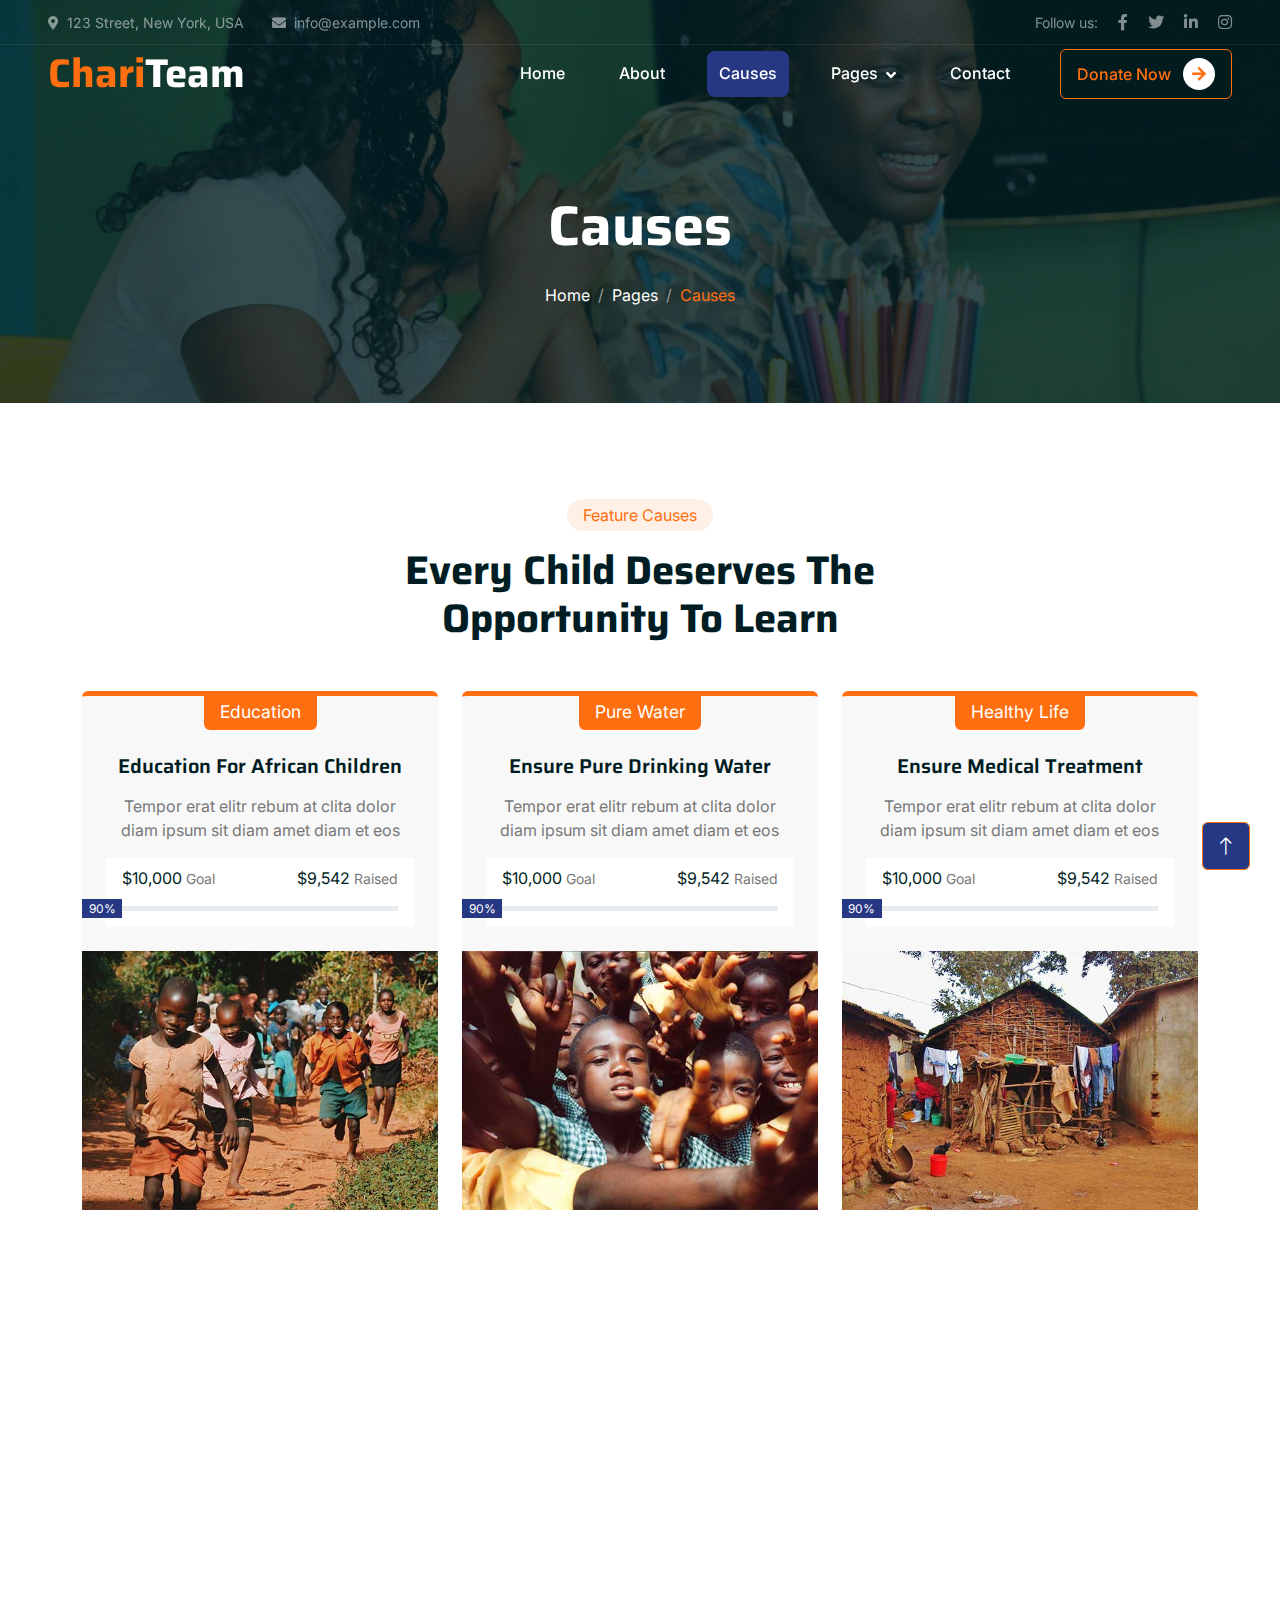
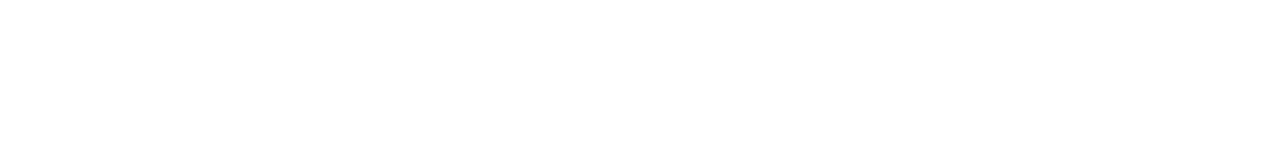
<file: causes.html>
<!DOCTYPE html>
<html lang="en">

<head>
    <meta charset="utf-8">
    <title>ChariTeam - Free Nonprofit Website Template</title>
    <meta content="width=device-width, initial-scale=1.0" name="viewport">
    <meta content="" name="keywords">
    <meta content="" name="description">

    <!-- Favicon -->
    <link href="img/favicon.ico" rel="icon">

    <!-- Google Web Fonts -->
    <link rel="preconnect" href="https://fonts.googleapis.com">
    <link rel="preconnect" href="https://fonts.gstatic.com" crossorigin>
    <link href="https://fonts.googleapis.com/css2?family=Inter:wght@400;500;600&family=Saira:wght@500;600;700&display=swap" rel="stylesheet"> 

    <!-- Icon Font Stylesheet -->
    <link href="https://cdnjs.cloudflare.com/ajax/libs/font-awesome/5.10.0/css/all.min.css" rel="stylesheet">
    <link href="https://cdn.jsdelivr.net/npm/bootstrap-icons@1.4.1/font/bootstrap-icons.css" rel="stylesheet">

    <!-- Libraries Stylesheet -->
    <link href="lib/animate/animate.min.css" rel="stylesheet">
    <link href="lib/owlcarousel/assets/owl.carousel.min.css" rel="stylesheet">

    <!-- Customized Bootstrap Stylesheet -->
    <link href="css/bootstrap.min.css" rel="stylesheet">

    <!-- Template Stylesheet -->
    <link href="css/style.css" rel="stylesheet">
</head>

<body>
    <!-- Spinner Start -->
    <div id="spinner" class="show bg-white position-fixed translate-middle w-100 vh-100 top-50 start-50 d-flex align-items-center justify-content-center">
        <div class="spinner-grow text-primary" role="status"></div>
    </div>
    <!-- Spinner End -->


    <!-- Navbar Start -->
    <div class="container-fluid fixed-top px-0 wow fadeIn" data-wow-delay="0.1s">
        <div class="top-bar text-white-50 row gx-0 align-items-center d-none d-lg-flex">
            <div class="col-lg-6 px-5 text-start">
                <small><i class="fa fa-map-marker-alt me-2"></i>123 Street, New York, USA</small>
                <small class="ms-4"><i class="fa fa-envelope me-2"></i>info@example.com</small>
            </div>
            <div class="col-lg-6 px-5 text-end">
                <small>Follow us:</small>
                <a class="text-white-50 ms-3" href=""><i class="fab fa-facebook-f"></i></a>
                <a class="text-white-50 ms-3" href=""><i class="fab fa-twitter"></i></a>
                <a class="text-white-50 ms-3" href=""><i class="fab fa-linkedin-in"></i></a>
                <a class="text-white-50 ms-3" href=""><i class="fab fa-instagram"></i></a>
            </div>
        </div>

        <nav class="navbar navbar-expand-lg navbar-dark py-lg-0 px-lg-5 wow fadeIn" data-wow-delay="0.1s">
            <a href="index.html" class="navbar-brand ms-4 ms-lg-0">
                <h1 class="fw-bold text-primary m-0">Chari<span class="text-white">Team</span></h1>
            </a>
            <button type="button" class="navbar-toggler me-4" data-bs-toggle="collapse" data-bs-target="#navbarCollapse">
                <span class="navbar-toggler-icon"></span>
            </button>
            <div class="collapse navbar-collapse" id="navbarCollapse">
                <div class="navbar-nav ms-auto p-4 p-lg-0">
                    <a href="index.html" class="nav-item nav-link">Home</a>
                    <a href="about.html" class="nav-item nav-link">About</a>
                    <a href="causes.html" class="nav-item nav-link active">Causes</a>
                    <div class="nav-item dropdown">
                        <a href="#" class="nav-link dropdown-toggle" data-bs-toggle="dropdown">Pages</a>
                        <div class="dropdown-menu m-0">
                            <a href="service.html" class="dropdown-item">Service</a>
                            <a href="donate.html" class="dropdown-item">Donate</a>
                            <a href="team.html" class="dropdown-item">Our Team</a>
                            <a href="testimonial.html" class="dropdown-item">Testimonial</a>
                            <a href="404.html" class="dropdown-item">404 Page</a>
                        </div>
                    </div>
                    <a href="contact.html" class="nav-item nav-link">Contact</a>
                </div>
                <div class="d-none d-lg-flex ms-2">
                    <a class="btn btn-outline-primary py-2 px-3" href="">
                        Donate Now
                        <div class="d-inline-flex btn-sm-square bg-white text-primary rounded-circle ms-2">
                            <i class="fa fa-arrow-right"></i>
                        </div>
                    </a>
                </div>
            </div>
        </nav>
    </div>
    <!-- Navbar End -->


    <!-- Page Header Start -->
    <div class="container-fluid page-header mb-5 wow fadeIn" data-wow-delay="0.1s">
        <div class="container text-center">
            <h1 class="display-4 text-white animated slideInDown mb-4">Causes</h1>
            <nav aria-label="breadcrumb animated slideInDown">
                <ol class="breadcrumb justify-content-center mb-0">
                    <li class="breadcrumb-item"><a class="text-white" href="#">Home</a></li>
                    <li class="breadcrumb-item"><a class="text-white" href="#">Pages</a></li>
                    <li class="breadcrumb-item text-primary active" aria-current="page">Causes</li>
                </ol>
            </nav>
        </div>
    </div>
    <!-- Page Header End -->


    <!-- Causes Start -->
    <div class="container-xxl py-5">
        <div class="container">
            <div class="text-center mx-auto mb-5 wow fadeInUp" data-wow-delay="0.1s" style="max-width: 500px;">
                <div class="d-inline-block rounded-pill bg-secondary text-primary py-1 px-3 mb-3">Feature Causes</div>
                <h1 class="display-6 mb-5">Every Child Deserves The Opportunity To Learn</h1>
            </div>
            <div class="row g-4 justify-content-center">
                <div class="col-lg-4 col-md-6 wow fadeInUp" data-wow-delay="0.1s">
                    <div class="causes-item d-flex flex-column bg-light border-top border-5 border-primary rounded-top overflow-hidden h-100">
                        <div class="text-center p-4 pt-0">
                            <div class="d-inline-block bg-primary text-white rounded-bottom fs-5 pb-1 px-3 mb-4">
                                <small>Education</small>
                            </div>
                            <h5 class="mb-3">Education For African Children</h5>
                            <p>Tempor erat elitr rebum at clita dolor diam ipsum sit diam amet diam et eos</p>
                            <div class="causes-progress bg-white p-3 pt-2">
                                <div class="d-flex justify-content-between">
                                    <p class="text-dark">$10,000 <small class="text-body">Goal</small></p>
                                    <p class="text-dark">$9,542 <small class="text-body">Raised</small></p>
                                </div>
                                <div class="progress">
                                    <div class="progress-bar" role="progressbar" aria-valuenow="90" aria-valuemin="0" aria-valuemax="100">
                                        <span>90%</span>
                                    </div>
                                </div>
                            </div>
                        </div>
                        <div class="position-relative mt-auto">
                            <img class="img-fluid" src="img/courses-1.jpg" alt="">
                            <div class="causes-overlay">
                                <a class="btn btn-outline-primary" href="">
                                    Read More
                                    <div class="d-inline-flex btn-sm-square bg-primary text-white rounded-circle ms-2">
                                        <i class="fa fa-arrow-right"></i>
                                    </div>
                                </a>
                            </div>
                        </div>
                    </div>
                </div>
                <div class="col-lg-4 col-md-6 wow fadeInUp" data-wow-delay="0.3s">
                    <div class="causes-item d-flex flex-column bg-light border-top border-5 border-primary rounded-top overflow-hidden h-100">
                        <div class="text-center p-4 pt-0">
                            <div class="d-inline-block bg-primary text-white rounded-bottom fs-5 pb-1 px-3 mb-4">
                                <small>Pure Water</small>
                            </div>
                            <h5 class="mb-3">Ensure Pure Drinking Water</h5>
                            <p>Tempor erat elitr rebum at clita dolor diam ipsum sit diam amet diam et eos</p>
                            <div class="causes-progress bg-white p-3 pt-2">
                                <div class="d-flex justify-content-between">
                                    <p class="text-dark">$10,000 <small class="text-body">Goal</small></p>
                                    <p class="text-dark">$9,542 <small class="text-body">Raised</small></p>
                                </div>
                                <div class="progress">
                                    <div class="progress-bar" role="progressbar" aria-valuenow="90" aria-valuemin="0" aria-valuemax="100">
                                        <span>90%</span>
                                    </div>
                                </div>
                            </div>
                        </div>
                        <div class="position-relative mt-auto">
                            <img class="img-fluid" src="img/courses-2.jpg" alt="">
                            <div class="causes-overlay">
                                <a class="btn btn-outline-primary" href="">
                                    Read More
                                    <div class="d-inline-flex btn-sm-square bg-primary text-white rounded-circle ms-2">
                                        <i class="fa fa-arrow-right"></i>
                                    </div>
                                </a>
                            </div>
                        </div>
                    </div>
                </div>
                <div class="col-lg-4 col-md-6 wow fadeInUp" data-wow-delay="0.5s">
                    <div class="causes-item d-flex flex-column bg-light border-top border-5 border-primary rounded-top overflow-hidden h-100">
                        <div class="text-center p-4 pt-0">
                            <div class="d-inline-block bg-primary text-white rounded-bottom fs-5 pb-1 px-3 mb-4">
                                <small>Healthy Life</small>
                            </div>
                            <h5 class="mb-3">Ensure Medical Treatment</h5>
                            <p>Tempor erat elitr rebum at clita dolor diam ipsum sit diam amet diam et eos</p>
                            <div class="causes-progress bg-white p-3 pt-2">
                                <div class="d-flex justify-content-between">
                                    <p class="text-dark">$10,000 <small class="text-body">Goal</small></p>
                                    <p class="text-dark">$9,542 <small class="text-body">Raised</small></p>
                                </div>
                                <div class="progress">
                                    <div class="progress-bar" role="progressbar" aria-valuenow="90" aria-valuemin="0" aria-valuemax="100">
                                        <span>90%</span>
                                    </div>
                                </div>
                            </div>
                        </div>
                        <div class="position-relative mt-auto">
                            <img class="img-fluid" src="img/courses-3.jpg" alt="">
                            <div class="causes-overlay">
                                <a class="btn btn-outline-primary" href="">
                                    Read More
                                    <div class="d-inline-flex btn-sm-square bg-primary text-white rounded-circle ms-2">
                                        <i class="fa fa-arrow-right"></i>
                                    </div>
                                </a>
                            </div>
                        </div>
                    </div>
                </div>
            </div>
        </div>
    </div>
    <!-- Causes End -->
        

    <!-- Footer Start -->
    <div class="container-fluid bg-dark text-white-50 footer mt-5 pt-5 wow fadeIn" data-wow-delay="0.1s">
        <div class="container py-5">
            <div class="row g-5">
                <div class="col-lg-3 col-md-6">
                    <h1 class="fw-bold text-primary mb-4">Chari<span class="text-white">Team</span></h1>
                    <p>Diam dolor diam ipsum sit. Aliqu diam amet diam et eos. Clita erat ipsum et lorem et sit, sed stet lorem sit clita</p>
                    <div class="d-flex pt-2">
                        <a class="btn btn-square me-1" href=""><i class="fab fa-twitter"></i></a>
                        <a class="btn btn-square me-1" href=""><i class="fab fa-facebook-f"></i></a>
                        <a class="btn btn-square me-1" href=""><i class="fab fa-youtube"></i></a>
                        <a class="btn btn-square me-0" href=""><i class="fab fa-linkedin-in"></i></a>
                    </div>
                </div>
                <div class="col-lg-3 col-md-6">
                    <h5 class="text-light mb-4">Address</h5>
                    <p><i class="fa fa-map-marker-alt me-3"></i>123 Street, New York, USA</p>
                    <p><i class="fa fa-phone-alt me-3"></i>+012 345 67890</p>
                    <p><i class="fa fa-envelope me-3"></i>info@example.com</p>
                </div>
                <div class="col-lg-3 col-md-6">
                    <h5 class="text-light mb-4">Quick Links</h5>
                    <a class="btn btn-link" href="">About Us</a>
                    <a class="btn btn-link" href="">Contact Us</a>
                    <a class="btn btn-link" href="">Our Services</a>
                    <a class="btn btn-link" href="">Terms & Condition</a>
                    <a class="btn btn-link" href="">Support</a>
                </div>
                <div class="col-lg-3 col-md-6">
                    <h5 class="text-light mb-4">Newsletter</h5>
                    <p>Dolor amet sit justo amet elitr clita ipsum elitr est.</p>
                    <div class="position-relative mx-auto" style="max-width: 400px;">
                        <input class="form-control bg-transparent w-100 py-3 ps-4 pe-5" type="text" placeholder="Your email">
                        <button type="button" class="btn btn-primary py-2 position-absolute top-0 end-0 mt-2 me-2">SignUp</button>
                    </div>
                </div>
            </div>
        </div>
        <div class="container-fluid copyright">
            <div class="container">
                <div class="row">
                    <div class="col-md-6 text-center text-md-start mb-3 mb-md-0">
                        &copy; <a href="#">Your Site Name</a>, All Right Reserved.
                    </div>
                    <div class="col-md-6 text-center text-md-end">
                        <!--/*** This template is free as long as you keep the footer author’s credit link/attribution link/backlink. If you'd like to use the template without the footer author’s credit link/attribution link/backlink, you can purchase the Credit Removal License from "https://htmlcodex.com/credit-removal". Thank you for your support. ***/-->
                        Designed By <a href="https://htmlcodex.com">HTML Codex</a>
                    </div>
                </div>
            </div>
        </div>
    </div>
    <!-- Footer End -->


    <!-- Back to Top -->
    <a href="#" class="btn btn-lg btn-primary btn-lg-square back-to-top"><i class="bi bi-arrow-up"></i></a>


    <!-- JavaScript Libraries -->
    <script src="https://code.jquery.com/jquery-3.4.1.min.js"></script>
    <script src="https://cdn.jsdelivr.net/npm/bootstrap@5.0.0/dist/js/bootstrap.bundle.min.js"></script>
    <script src="lib/wow/wow.min.js"></script>
    <script src="lib/easing/easing.min.js"></script>
    <script src="lib/waypoints/waypoints.min.js"></script>
    <script src="lib/owlcarousel/owl.carousel.min.js"></script>
    <script src="lib/parallax/parallax.min.js"></script>

    <!-- Template Javascript -->
    <script src="js/main.js"></script>
</body>

</html>
</file>
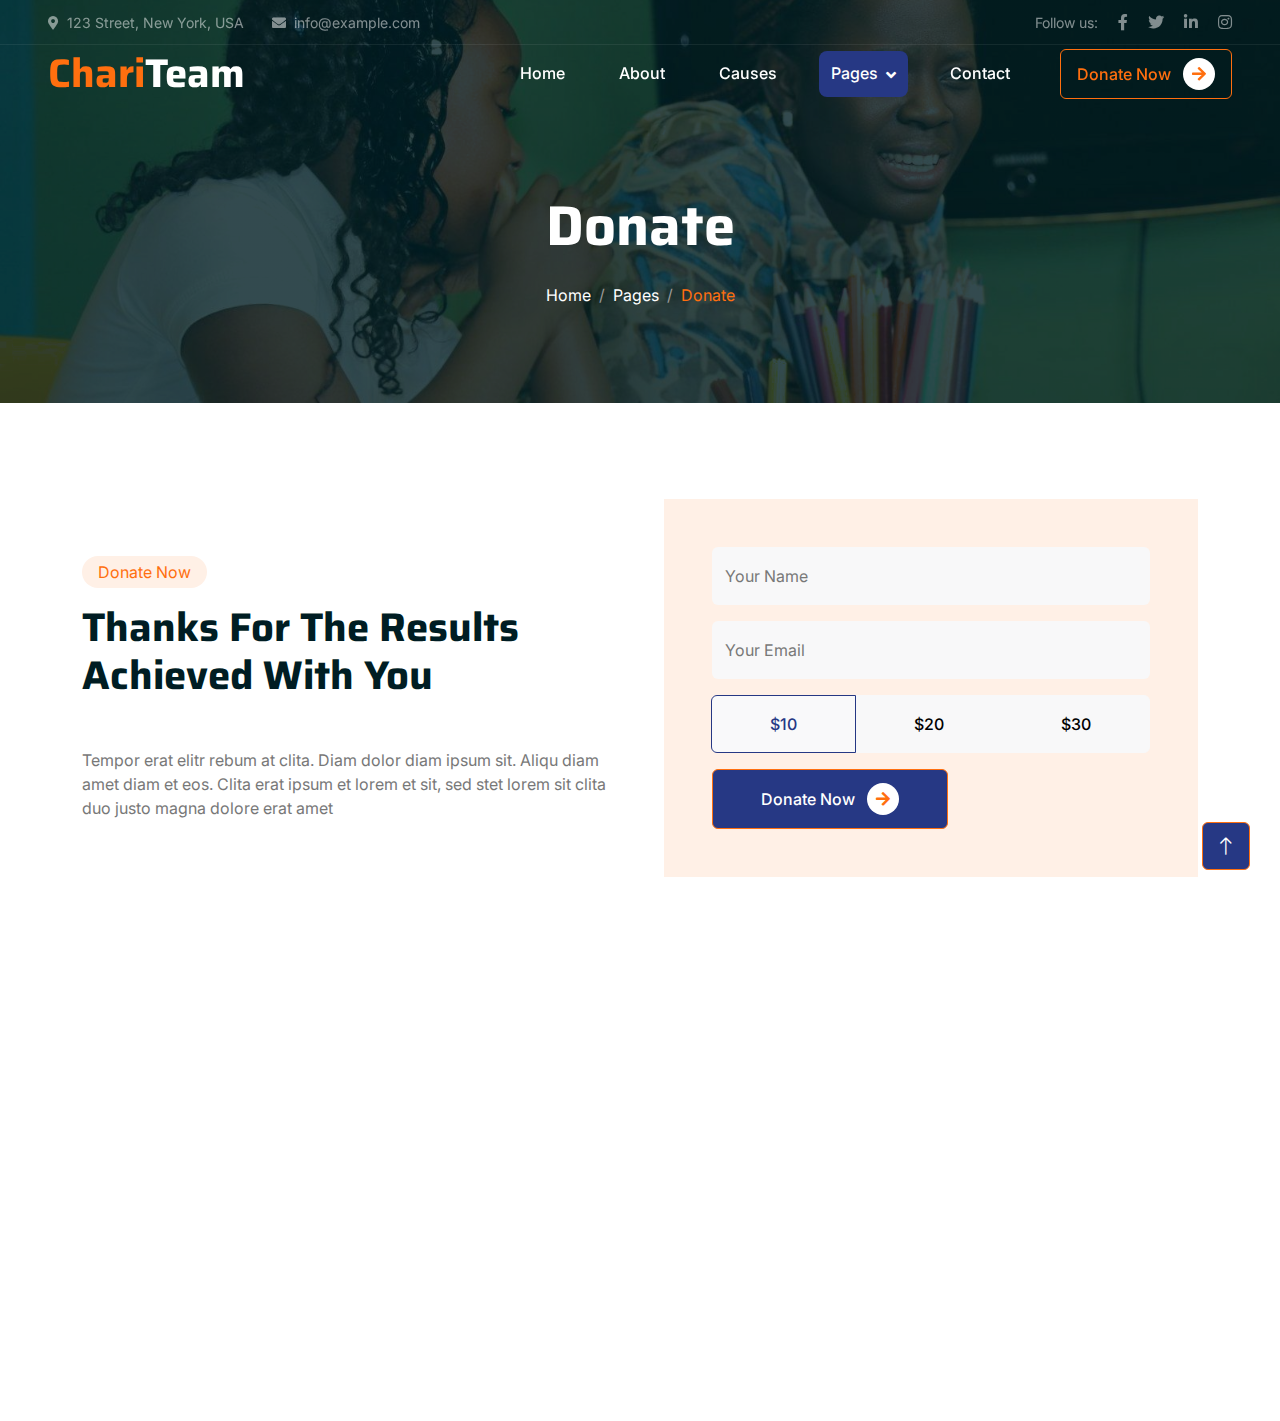
<file: donate.html>
<!DOCTYPE html>
<html lang="en">

<head>
    <meta charset="utf-8">
    <title>ChariTeam - Free Nonprofit Website Template</title>
    <meta content="width=device-width, initial-scale=1.0" name="viewport">
    <meta content="" name="keywords">
    <meta content="" name="description">

    <!-- Favicon -->
    <link href="img/favicon.ico" rel="icon">

    <!-- Google Web Fonts -->
    <link rel="preconnect" href="https://fonts.googleapis.com">
    <link rel="preconnect" href="https://fonts.gstatic.com" crossorigin>
    <link href="https://fonts.googleapis.com/css2?family=Inter:wght@400;500;600&family=Saira:wght@500;600;700&display=swap" rel="stylesheet"> 

    <!-- Icon Font Stylesheet -->
    <link href="https://cdnjs.cloudflare.com/ajax/libs/font-awesome/5.10.0/css/all.min.css" rel="stylesheet">
    <link href="https://cdn.jsdelivr.net/npm/bootstrap-icons@1.4.1/font/bootstrap-icons.css" rel="stylesheet">

    <!-- Libraries Stylesheet -->
    <link href="lib/animate/animate.min.css" rel="stylesheet">
    <link href="lib/owlcarousel/assets/owl.carousel.min.css" rel="stylesheet">

    <!-- Customized Bootstrap Stylesheet -->
    <link href="css/bootstrap.min.css" rel="stylesheet">

    <!-- Template Stylesheet -->
    <link href="css/style.css" rel="stylesheet">
</head>

<body>
    <!-- Spinner Start -->
    <div id="spinner" class="show bg-white position-fixed translate-middle w-100 vh-100 top-50 start-50 d-flex align-items-center justify-content-center">
        <div class="spinner-grow text-primary" role="status"></div>
    </div>
    <!-- Spinner End -->


    <!-- Navbar Start -->
    <div class="container-fluid fixed-top px-0 wow fadeIn" data-wow-delay="0.1s">
        <div class="top-bar text-white-50 row gx-0 align-items-center d-none d-lg-flex">
            <div class="col-lg-6 px-5 text-start">
                <small><i class="fa fa-map-marker-alt me-2"></i>123 Street, New York, USA</small>
                <small class="ms-4"><i class="fa fa-envelope me-2"></i>info@example.com</small>
            </div>
            <div class="col-lg-6 px-5 text-end">
                <small>Follow us:</small>
                <a class="text-white-50 ms-3" href=""><i class="fab fa-facebook-f"></i></a>
                <a class="text-white-50 ms-3" href=""><i class="fab fa-twitter"></i></a>
                <a class="text-white-50 ms-3" href=""><i class="fab fa-linkedin-in"></i></a>
                <a class="text-white-50 ms-3" href=""><i class="fab fa-instagram"></i></a>
            </div>
        </div>

        <nav class="navbar navbar-expand-lg navbar-dark py-lg-0 px-lg-5 wow fadeIn" data-wow-delay="0.1s">
            <a href="index.html" class="navbar-brand ms-4 ms-lg-0">
                <h1 class="fw-bold text-primary m-0">Chari<span class="text-white">Team</span></h1>
            </a>
            <button type="button" class="navbar-toggler me-4" data-bs-toggle="collapse" data-bs-target="#navbarCollapse">
                <span class="navbar-toggler-icon"></span>
            </button>
            <div class="collapse navbar-collapse" id="navbarCollapse">
                <div class="navbar-nav ms-auto p-4 p-lg-0">
                    <a href="index.html" class="nav-item nav-link">Home</a>
                    <a href="about.html" class="nav-item nav-link">About</a>
                    <a href="causes.html" class="nav-item nav-link">Causes</a>
                    <div class="nav-item dropdown">
                        <a href="#" class="nav-link dropdown-toggle active" data-bs-toggle="dropdown">Pages</a>
                        <div class="dropdown-menu m-0">
                            <a href="service.html" class="dropdown-item">Service</a>
                            <a href="donate.html" class="dropdown-item active">Donate</a>
                            <a href="team.html" class="dropdown-item">Our Team</a>
                            <a href="testimonial.html" class="dropdown-item">Testimonial</a>
                            <a href="404.html" class="dropdown-item">404 Page</a>
                        </div>
                    </div>
                    <a href="contact.html" class="nav-item nav-link">Contact</a>
                </div>
                <div class="d-none d-lg-flex ms-2">
                    <a class="btn btn-outline-primary py-2 px-3" href="">
                        Donate Now
                        <div class="d-inline-flex btn-sm-square bg-white text-primary rounded-circle ms-2">
                            <i class="fa fa-arrow-right"></i>
                        </div>
                    </a>
                </div>
            </div>
        </nav>
    </div>
    <!-- Navbar End -->


    <!-- Page Header Start -->
    <div class="container-fluid page-header mb-5 wow fadeIn" data-wow-delay="0.1s">
        <div class="container text-center">
            <h1 class="display-4 text-white animated slideInDown mb-4">Donate</h1>
            <nav aria-label="breadcrumb animated slideInDown">
                <ol class="breadcrumb justify-content-center mb-0">
                    <li class="breadcrumb-item"><a class="text-white" href="#">Home</a></li>
                    <li class="breadcrumb-item"><a class="text-white" href="#">Pages</a></li>
                    <li class="breadcrumb-item text-primary active" aria-current="page">Donate</li>
                </ol>
            </nav>
        </div>
    </div>
    <!-- Page Header End -->


    <!-- Donate Start -->
    <div class="container-fluid py-5">
        <div class="container">
            <div class="row g-5 align-items-center">
                <div class="col-lg-6 wow fadeIn" data-wow-delay="0.1s">
                    <div class="d-inline-block rounded-pill bg-secondary text-primary py-1 px-3 mb-3">Donate Now</div>
                    <h1 class="display-6 mb-5">Thanks For The Results Achieved With You</h1>
                    <p class="mb-0">Tempor erat elitr rebum at clita. Diam dolor diam ipsum sit. Aliqu diam amet diam et eos. Clita erat ipsum et lorem et sit, sed stet lorem sit clita duo justo magna dolore erat amet</p>
                </div>
                <div class="col-lg-6 wow fadeIn" data-wow-delay="0.5s">
                    <div class="h-100 bg-secondary p-5">
                        <form>
                            <div class="row g-3">
                                <div class="col-12">
                                    <div class="form-floating">
                                        <input type="text" class="form-control bg-light border-0" id="name" placeholder="Your Name">
                                        <label for="name">Your Name</label>
                                    </div>
                                </div>
                                <div class="col-12">
                                    <div class="form-floating">
                                        <input type="email" class="form-control bg-light border-0" id="email" placeholder="Your Email">
                                        <label for="email">Your Email</label>
                                    </div>
                                </div>
                                <div class="col-12">
                                    <div class="btn-group d-flex justify-content-around">
                                        <input type="radio" class="btn-check" name="btnradio" id="btnradio1" checked>
                                        <label class="btn btn-light py-3" for="btnradio1">$10</label>

                                        <input type="radio" class="btn-check" name="btnradio" id="btnradio2">
                                        <label class="btn btn-light py-3" for="btnradio2">$20</label>

                                        <input type="radio" class="btn-check" name="btnradio" id="btnradio3">
                                        <label class="btn btn-light py-3" for="btnradio3">$30</label>
                                    </div>
                                </div>
                                <div class="col-12">
                                    <button class="btn btn-primary px-5" style="height: 60px;">
                                        Donate Now
                                        <div class="d-inline-flex btn-sm-square bg-white text-primary rounded-circle ms-2">
                                            <i class="fa fa-arrow-right"></i>
                                        </div>
                                    </button>
                                </div>
                            </div>
                        </form>
                    </div>
                </div>
            </div>
        </div>
    </div>
    <!-- Donate End -->
        

    <!-- Footer Start -->
    <div class="container-fluid bg-dark text-white-50 footer mt-5 pt-5 wow fadeIn" data-wow-delay="0.1s">
        <div class="container py-5">
            <div class="row g-5">
                <div class="col-lg-3 col-md-6">
                    <h1 class="fw-bold text-primary mb-4">Chari<span class="text-white">Team</span></h1>
                    <p>Diam dolor diam ipsum sit. Aliqu diam amet diam et eos. Clita erat ipsum et lorem et sit, sed stet lorem sit clita</p>
                    <div class="d-flex pt-2">
                        <a class="btn btn-square me-1" href=""><i class="fab fa-twitter"></i></a>
                        <a class="btn btn-square me-1" href=""><i class="fab fa-facebook-f"></i></a>
                        <a class="btn btn-square me-1" href=""><i class="fab fa-youtube"></i></a>
                        <a class="btn btn-square me-0" href=""><i class="fab fa-linkedin-in"></i></a>
                    </div>
                </div>
                <div class="col-lg-3 col-md-6">
                    <h5 class="text-light mb-4">Address</h5>
                    <p><i class="fa fa-map-marker-alt me-3"></i>123 Street, New York, USA</p>
                    <p><i class="fa fa-phone-alt me-3"></i>+012 345 67890</p>
                    <p><i class="fa fa-envelope me-3"></i>info@example.com</p>
                </div>
                <div class="col-lg-3 col-md-6">
                    <h5 class="text-light mb-4">Quick Links</h5>
                    <a class="btn btn-link" href="">About Us</a>
                    <a class="btn btn-link" href="">Contact Us</a>
                    <a class="btn btn-link" href="">Our Services</a>
                    <a class="btn btn-link" href="">Terms & Condition</a>
                    <a class="btn btn-link" href="">Support</a>
                </div>
                <div class="col-lg-3 col-md-6">
                    <h5 class="text-light mb-4">Newsletter</h5>
                    <p>Dolor amet sit justo amet elitr clita ipsum elitr est.</p>
                    <div class="position-relative mx-auto" style="max-width: 400px;">
                        <input class="form-control bg-transparent w-100 py-3 ps-4 pe-5" type="text" placeholder="Your email">
                        <button type="button" class="btn btn-primary py-2 position-absolute top-0 end-0 mt-2 me-2">SignUp</button>
                    </div>
                </div>
            </div>
        </div>
        <div class="container-fluid copyright">
            <div class="container">
                <div class="row">
                    <div class="col-md-6 text-center text-md-start mb-3 mb-md-0">
                        &copy; <a href="#">Your Site Name</a>, All Right Reserved.
                    </div>
                    <div class="col-md-6 text-center text-md-end">
                        <!--/*** This template is free as long as you keep the footer author’s credit link/attribution link/backlink. If you'd like to use the template without the footer author’s credit link/attribution link/backlink, you can purchase the Credit Removal License from "https://htmlcodex.com/credit-removal". Thank you for your support. ***/-->
                        Designed By <a href="https://htmlcodex.com">HTML Codex</a>
                    </div>
                </div>
            </div>
        </div>
    </div>
    <!-- Footer End -->


    <!-- Back to Top -->
    <a href="#" class="btn btn-lg btn-primary btn-lg-square back-to-top"><i class="bi bi-arrow-up"></i></a>


    <!-- JavaScript Libraries -->
    <script src="https://code.jquery.com/jquery-3.4.1.min.js"></script>
    <script src="https://cdn.jsdelivr.net/npm/bootstrap@5.0.0/dist/js/bootstrap.bundle.min.js"></script>
    <script src="lib/wow/wow.min.js"></script>
    <script src="lib/easing/easing.min.js"></script>
    <script src="lib/waypoints/waypoints.min.js"></script>
    <script src="lib/owlcarousel/owl.carousel.min.js"></script>
    <script src="lib/parallax/parallax.min.js"></script>

    <!-- Template Javascript -->
    <script src="js/main.js"></script>
</body>

</html>
</file>
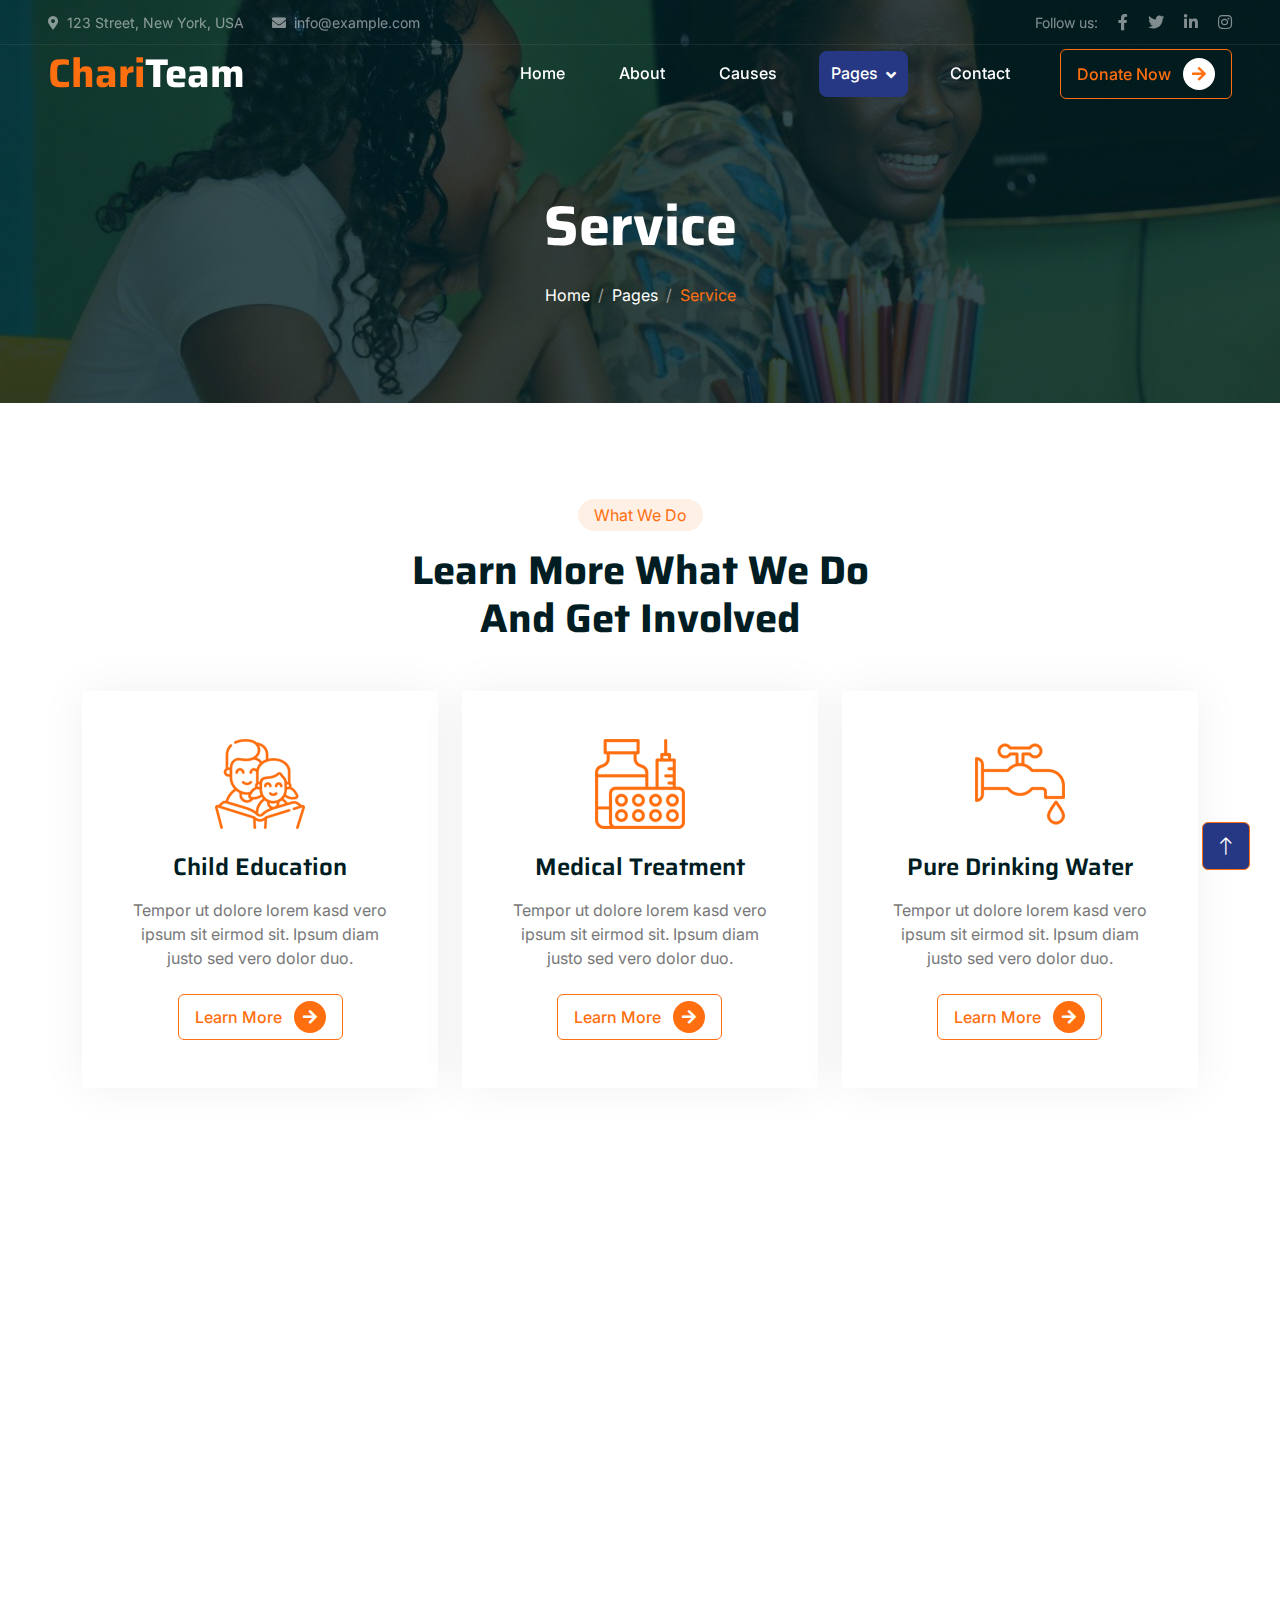
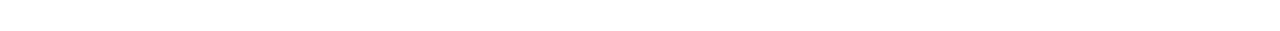
<file: service.html>
<!DOCTYPE html>
<html lang="en">

<head>
    <meta charset="utf-8">
    <title>ChariTeam - Free Nonprofit Website Template</title>
    <meta content="width=device-width, initial-scale=1.0" name="viewport">
    <meta content="" name="keywords">
    <meta content="" name="description">

    <!-- Favicon -->
    <link href="img/favicon.ico" rel="icon">

    <!-- Google Web Fonts -->
    <link rel="preconnect" href="https://fonts.googleapis.com">
    <link rel="preconnect" href="https://fonts.gstatic.com" crossorigin>
    <link href="https://fonts.googleapis.com/css2?family=Inter:wght@400;500;600&family=Saira:wght@500;600;700&display=swap" rel="stylesheet"> 

    <!-- Icon Font Stylesheet -->
    <link href="https://cdnjs.cloudflare.com/ajax/libs/font-awesome/5.10.0/css/all.min.css" rel="stylesheet">
    <link href="https://cdn.jsdelivr.net/npm/bootstrap-icons@1.4.1/font/bootstrap-icons.css" rel="stylesheet">

    <!-- Libraries Stylesheet -->
    <link href="lib/animate/animate.min.css" rel="stylesheet">
    <link href="lib/owlcarousel/assets/owl.carousel.min.css" rel="stylesheet">

    <!-- Customized Bootstrap Stylesheet -->
    <link href="css/bootstrap.min.css" rel="stylesheet">

    <!-- Template Stylesheet -->
    <link href="css/style.css" rel="stylesheet">
</head>

<body>
    <!-- Spinner Start -->
    <div id="spinner" class="show bg-white position-fixed translate-middle w-100 vh-100 top-50 start-50 d-flex align-items-center justify-content-center">
        <div class="spinner-grow text-primary" role="status"></div>
    </div>
    <!-- Spinner End -->


    <!-- Navbar Start -->
    <div class="container-fluid fixed-top px-0 wow fadeIn" data-wow-delay="0.1s">
        <div class="top-bar text-white-50 row gx-0 align-items-center d-none d-lg-flex">
            <div class="col-lg-6 px-5 text-start">
                <small><i class="fa fa-map-marker-alt me-2"></i>123 Street, New York, USA</small>
                <small class="ms-4"><i class="fa fa-envelope me-2"></i>info@example.com</small>
            </div>
            <div class="col-lg-6 px-5 text-end">
                <small>Follow us:</small>
                <a class="text-white-50 ms-3" href=""><i class="fab fa-facebook-f"></i></a>
                <a class="text-white-50 ms-3" href=""><i class="fab fa-twitter"></i></a>
                <a class="text-white-50 ms-3" href=""><i class="fab fa-linkedin-in"></i></a>
                <a class="text-white-50 ms-3" href=""><i class="fab fa-instagram"></i></a>
            </div>
        </div>

        <nav class="navbar navbar-expand-lg navbar-dark py-lg-0 px-lg-5 wow fadeIn" data-wow-delay="0.1s">
            <a href="index.html" class="navbar-brand ms-4 ms-lg-0">
                <h1 class="fw-bold text-primary m-0">Chari<span class="text-white">Team</span></h1>
            </a>
            <button type="button" class="navbar-toggler me-4" data-bs-toggle="collapse" data-bs-target="#navbarCollapse">
                <span class="navbar-toggler-icon"></span>
            </button>
            <div class="collapse navbar-collapse" id="navbarCollapse">
                <div class="navbar-nav ms-auto p-4 p-lg-0">
                    <a href="index.html" class="nav-item nav-link">Home</a>
                    <a href="about.html" class="nav-item nav-link">About</a>
                    <a href="causes.html" class="nav-item nav-link">Causes</a>
                    <div class="nav-item dropdown">
                        <a href="#" class="nav-link dropdown-toggle active" data-bs-toggle="dropdown">Pages</a>
                        <div class="dropdown-menu m-0">
                            <a href="service.html" class="dropdown-item active">Service</a>
                            <a href="donate.html" class="dropdown-item">Donate</a>
                            <a href="team.html" class="dropdown-item">Our Team</a>
                            <a href="testimonial.html" class="dropdown-item">Testimonial</a>
                            <a href="404.html" class="dropdown-item">404 Page</a>
                        </div>
                    </div>
                    <a href="contact.html" class="nav-item nav-link">Contact</a>
                </div>
                <div class="d-none d-lg-flex ms-2">
                    <a class="btn btn-outline-primary py-2 px-3" href="">
                        Donate Now
                        <div class="d-inline-flex btn-sm-square bg-white text-primary rounded-circle ms-2">
                            <i class="fa fa-arrow-right"></i>
                        </div>
                    </a>
                </div>
            </div>
        </nav>
    </div>
    <!-- Navbar End -->


    <!-- Page Header Start -->
    <div class="container-fluid page-header mb-5 wow fadeIn" data-wow-delay="0.1s">
        <div class="container text-center">
            <h1 class="display-4 text-white animated slideInDown mb-4">Service</h1>
            <nav aria-label="breadcrumb animated slideInDown">
                <ol class="breadcrumb justify-content-center mb-0">
                    <li class="breadcrumb-item"><a class="text-white" href="#">Home</a></li>
                    <li class="breadcrumb-item"><a class="text-white" href="#">Pages</a></li>
                    <li class="breadcrumb-item text-primary active" aria-current="page">Service</li>
                </ol>
            </nav>
        </div>
    </div>
    <!-- Page Header End -->


    <!-- Service Start -->
    <div class="container-xxl py-5">
        <div class="container">
            <div class="text-center mx-auto mb-5 wow fadeInUp" data-wow-delay="0.1s" style="max-width: 500px;">
                <div class="d-inline-block rounded-pill bg-secondary text-primary py-1 px-3 mb-3">What We Do</div>
                <h1 class="display-6 mb-5">Learn More What We Do And Get Involved</h1>
            </div>
            <div class="row g-4 justify-content-center">
                <div class="col-lg-4 col-md-6 wow fadeInUp" data-wow-delay="0.1s">
                    <div class="service-item bg-white text-center h-100 p-4 p-xl-5">
                        <img class="img-fluid mb-4" src="img/icon-1.png" alt="">
                        <h4 class="mb-3">Child Education</h4>
                        <p class="mb-4">Tempor ut dolore lorem kasd vero ipsum sit eirmod sit. Ipsum diam justo sed vero dolor duo.</p>
                        <a class="btn btn-outline-primary px-3" href="">
                            Learn More
                            <div class="d-inline-flex btn-sm-square bg-primary text-white rounded-circle ms-2">
                                <i class="fa fa-arrow-right"></i>
                            </div>
                        </a>
                    </div>
                </div>
                <div class="col-lg-4 col-md-6 wow fadeInUp" data-wow-delay="0.3s">
                    <div class="service-item bg-white text-center h-100 p-4 p-xl-5">
                        <img class="img-fluid mb-4" src="img/icon-2.png" alt="">
                        <h4 class="mb-3">Medical Treatment</h4>
                        <p class="mb-4">Tempor ut dolore lorem kasd vero ipsum sit eirmod sit. Ipsum diam justo sed vero dolor duo.</p>
                        <a class="btn btn-outline-primary px-3" href="">
                            Learn More
                            <div class="d-inline-flex btn-sm-square bg-primary text-white rounded-circle ms-2">
                                <i class="fa fa-arrow-right"></i>
                            </div>
                        </a>
                    </div>
                </div>
                <div class="col-lg-4 col-md-6 wow fadeInUp" data-wow-delay="0.5s">
                    <div class="service-item bg-white text-center h-100 p-4 p-xl-5">
                        <img class="img-fluid mb-4" src="img/icon-3.png" alt="">
                        <h4 class="mb-3">Pure Drinking Water</h4>
                        <p class="mb-4">Tempor ut dolore lorem kasd vero ipsum sit eirmod sit. Ipsum diam justo sed vero dolor duo.</p>
                        <a class="btn btn-outline-primary px-3" href="">
                            Learn More
                            <div class="d-inline-flex btn-sm-square bg-primary text-white rounded-circle ms-2">
                                <i class="fa fa-arrow-right"></i>
                            </div>
                        </a>
                    </div>
                </div>
            </div>
        </div>
    </div>
    <!-- Service End -->
        

    <!-- Footer Start -->
    <div class="container-fluid bg-dark text-white-50 footer mt-5 pt-5 wow fadeIn" data-wow-delay="0.1s">
        <div class="container py-5">
            <div class="row g-5">
                <div class="col-lg-3 col-md-6">
                    <h1 class="fw-bold text-primary mb-4">Chari<span class="text-white">Team</span></h1>
                    <p>Diam dolor diam ipsum sit. Aliqu diam amet diam et eos. Clita erat ipsum et lorem et sit, sed stet lorem sit clita</p>
                    <div class="d-flex pt-2">
                        <a class="btn btn-square me-1" href=""><i class="fab fa-twitter"></i></a>
                        <a class="btn btn-square me-1" href=""><i class="fab fa-facebook-f"></i></a>
                        <a class="btn btn-square me-1" href=""><i class="fab fa-youtube"></i></a>
                        <a class="btn btn-square me-0" href=""><i class="fab fa-linkedin-in"></i></a>
                    </div>
                </div>
                <div class="col-lg-3 col-md-6">
                    <h5 class="text-light mb-4">Address</h5>
                    <p><i class="fa fa-map-marker-alt me-3"></i>123 Street, New York, USA</p>
                    <p><i class="fa fa-phone-alt me-3"></i>+012 345 67890</p>
                    <p><i class="fa fa-envelope me-3"></i>info@example.com</p>
                </div>
                <div class="col-lg-3 col-md-6">
                    <h5 class="text-light mb-4">Quick Links</h5>
                    <a class="btn btn-link" href="">About Us</a>
                    <a class="btn btn-link" href="">Contact Us</a>
                    <a class="btn btn-link" href="">Our Services</a>
                    <a class="btn btn-link" href="">Terms & Condition</a>
                    <a class="btn btn-link" href="">Support</a>
                </div>
                <div class="col-lg-3 col-md-6">
                    <h5 class="text-light mb-4">Newsletter</h5>
                    <p>Dolor amet sit justo amet elitr clita ipsum elitr est.</p>
                    <div class="position-relative mx-auto" style="max-width: 400px;">
                        <input class="form-control bg-transparent w-100 py-3 ps-4 pe-5" type="text" placeholder="Your email">
                        <button type="button" class="btn btn-primary py-2 position-absolute top-0 end-0 mt-2 me-2">SignUp</button>
                    </div>
                </div>
            </div>
        </div>
        <div class="container-fluid copyright">
            <div class="container">
                <div class="row">
                    <div class="col-md-6 text-center text-md-start mb-3 mb-md-0">
                        &copy; <a href="#">Your Site Name</a>, All Right Reserved.
                    </div>
                    <div class="col-md-6 text-center text-md-end">
                        <!--/*** This template is free as long as you keep the footer author’s credit link/attribution link/backlink. If you'd like to use the template without the footer author’s credit link/attribution link/backlink, you can purchase the Credit Removal License from "https://htmlcodex.com/credit-removal". Thank you for your support. ***/-->
                        Designed By <a href="https://htmlcodex.com">HTML Codex</a>
                    </div>
                </div>
            </div>
        </div>
    </div>
    <!-- Footer End -->


    <!-- Back to Top -->
    <a href="#" class="btn btn-lg btn-primary btn-lg-square back-to-top"><i class="bi bi-arrow-up"></i></a>


    <!-- JavaScript Libraries -->
    <script src="https://code.jquery.com/jquery-3.4.1.min.js"></script>
    <script src="https://cdn.jsdelivr.net/npm/bootstrap@5.0.0/dist/js/bootstrap.bundle.min.js"></script>
    <script src="lib/wow/wow.min.js"></script>
    <script src="lib/easing/easing.min.js"></script>
    <script src="lib/waypoints/waypoints.min.js"></script>
    <script src="lib/owlcarousel/owl.carousel.min.js"></script>
    <script src="lib/parallax/parallax.min.js"></script>

    <!-- Template Javascript -->
    <script src="js/main.js"></script>
</body>

</html>
</file>
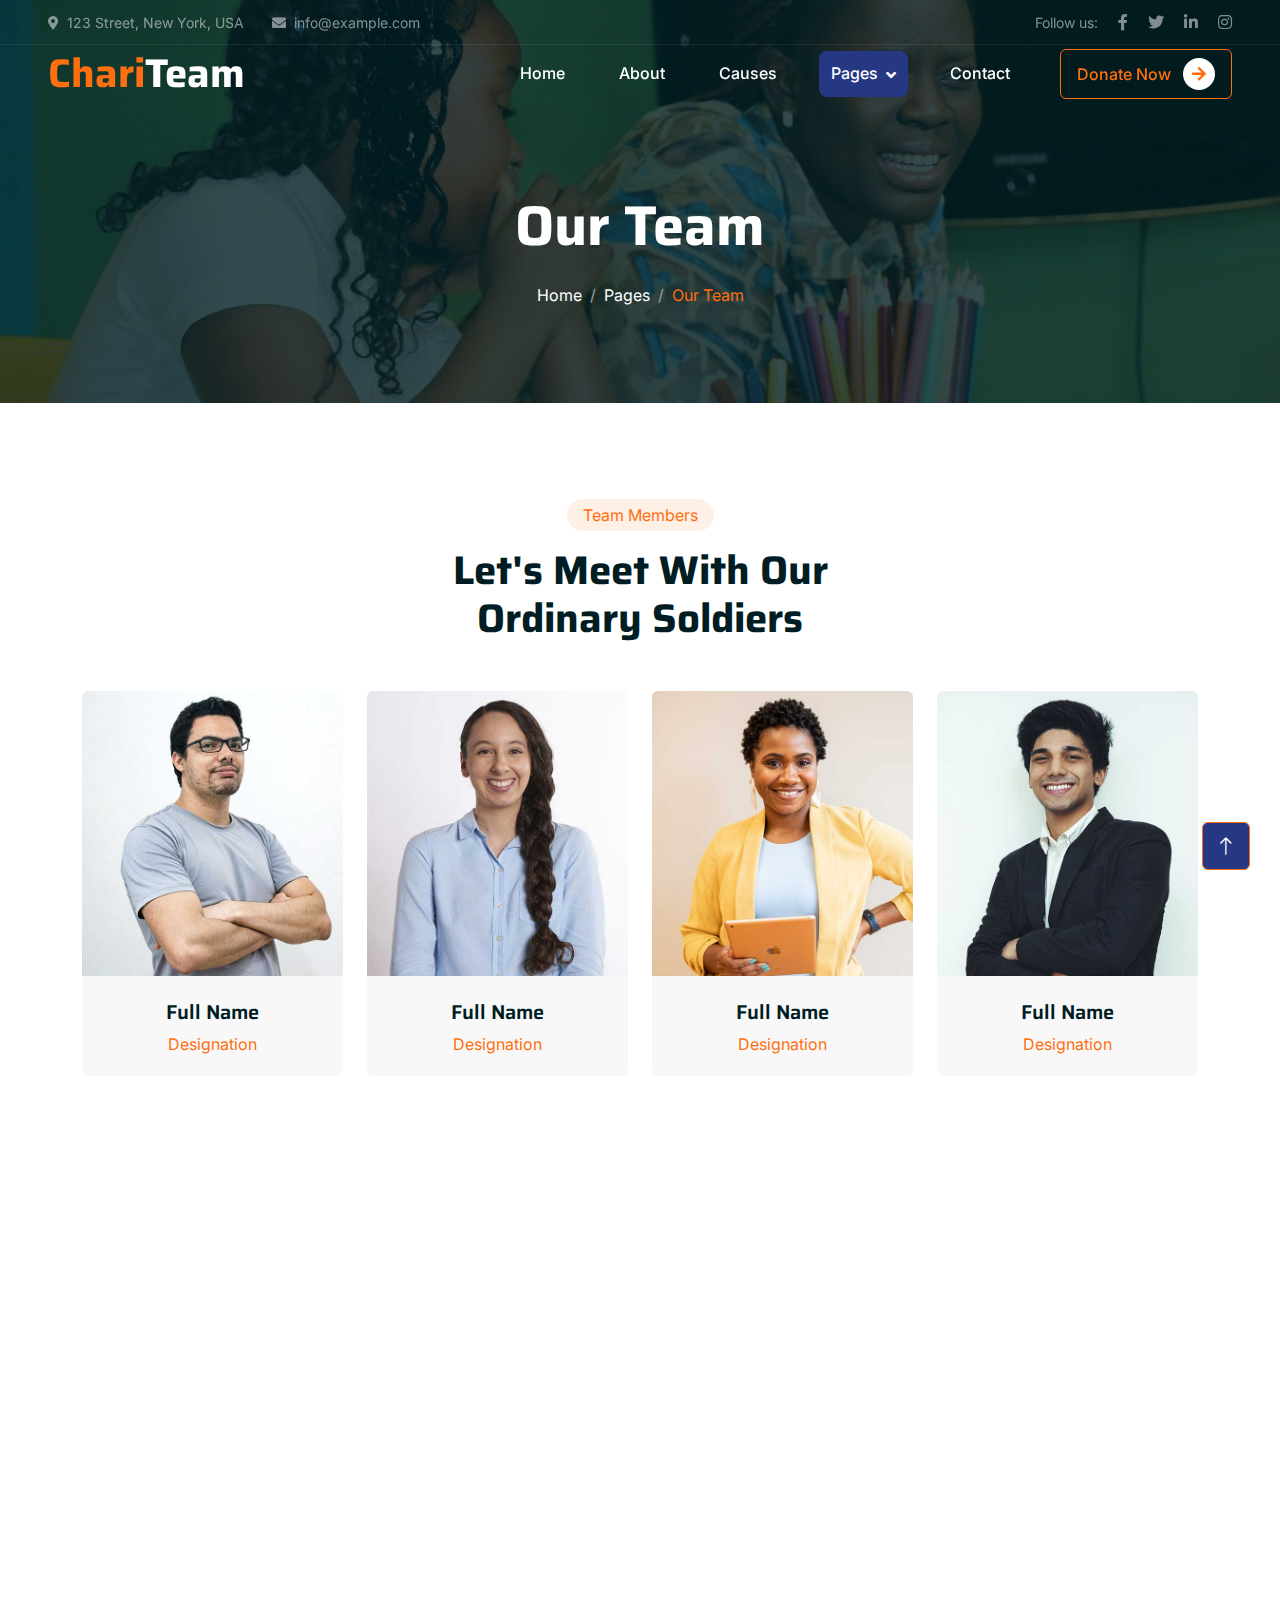
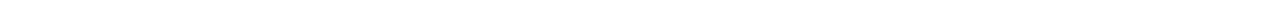
<file: team.html>
<!DOCTYPE html>
<html lang="en">

<head>
    <meta charset="utf-8">
    <title>ChariTeam - Free Nonprofit Website Template</title>
    <meta content="width=device-width, initial-scale=1.0" name="viewport">
    <meta content="" name="keywords">
    <meta content="" name="description">

    <!-- Favicon -->
    <link href="img/favicon.ico" rel="icon">

    <!-- Google Web Fonts -->
    <link rel="preconnect" href="https://fonts.googleapis.com">
    <link rel="preconnect" href="https://fonts.gstatic.com" crossorigin>
    <link href="https://fonts.googleapis.com/css2?family=Inter:wght@400;500;600&family=Saira:wght@500;600;700&display=swap" rel="stylesheet"> 

    <!-- Icon Font Stylesheet -->
    <link href="https://cdnjs.cloudflare.com/ajax/libs/font-awesome/5.10.0/css/all.min.css" rel="stylesheet">
    <link href="https://cdn.jsdelivr.net/npm/bootstrap-icons@1.4.1/font/bootstrap-icons.css" rel="stylesheet">

    <!-- Libraries Stylesheet -->
    <link href="lib/animate/animate.min.css" rel="stylesheet">
    <link href="lib/owlcarousel/assets/owl.carousel.min.css" rel="stylesheet">

    <!-- Customized Bootstrap Stylesheet -->
    <link href="css/bootstrap.min.css" rel="stylesheet">

    <!-- Template Stylesheet -->
    <link href="css/style.css" rel="stylesheet">
</head>

<body>
    <!-- Spinner Start -->
    <div id="spinner" class="show bg-white position-fixed translate-middle w-100 vh-100 top-50 start-50 d-flex align-items-center justify-content-center">
        <div class="spinner-grow text-primary" role="status"></div>
    </div>
    <!-- Spinner End -->


    <!-- Navbar Start -->
    <div class="container-fluid fixed-top px-0 wow fadeIn" data-wow-delay="0.1s">
        <div class="top-bar text-white-50 row gx-0 align-items-center d-none d-lg-flex">
            <div class="col-lg-6 px-5 text-start">
                <small><i class="fa fa-map-marker-alt me-2"></i>123 Street, New York, USA</small>
                <small class="ms-4"><i class="fa fa-envelope me-2"></i>info@example.com</small>
            </div>
            <div class="col-lg-6 px-5 text-end">
                <small>Follow us:</small>
                <a class="text-white-50 ms-3" href=""><i class="fab fa-facebook-f"></i></a>
                <a class="text-white-50 ms-3" href=""><i class="fab fa-twitter"></i></a>
                <a class="text-white-50 ms-3" href=""><i class="fab fa-linkedin-in"></i></a>
                <a class="text-white-50 ms-3" href=""><i class="fab fa-instagram"></i></a>
            </div>
        </div>

        <nav class="navbar navbar-expand-lg navbar-dark py-lg-0 px-lg-5 wow fadeIn" data-wow-delay="0.1s">
            <a href="index.html" class="navbar-brand ms-4 ms-lg-0">
                <h1 class="fw-bold text-primary m-0">Chari<span class="text-white">Team</span></h1>
            </a>
            <button type="button" class="navbar-toggler me-4" data-bs-toggle="collapse" data-bs-target="#navbarCollapse">
                <span class="navbar-toggler-icon"></span>
            </button>
            <div class="collapse navbar-collapse" id="navbarCollapse">
                <div class="navbar-nav ms-auto p-4 p-lg-0">
                    <a href="index.html" class="nav-item nav-link">Home</a>
                    <a href="about.html" class="nav-item nav-link">About</a>
                    <a href="causes.html" class="nav-item nav-link">Causes</a>
                    <div class="nav-item dropdown">
                        <a href="#" class="nav-link dropdown-toggle active" data-bs-toggle="dropdown">Pages</a>
                        <div class="dropdown-menu m-0">
                            <a href="service.html" class="dropdown-item">Service</a>
                            <a href="donate.html" class="dropdown-item">Donate</a>
                            <a href="team.html" class="dropdown-item active">Our Team</a>
                            <a href="testimonial.html" class="dropdown-item">Testimonial</a>
                            <a href="404.html" class="dropdown-item">404 Page</a>
                        </div>
                    </div>
                    <a href="contact.html" class="nav-item nav-link">Contact</a>
                </div>
                <div class="d-none d-lg-flex ms-2">
                    <a class="btn btn-outline-primary py-2 px-3" href="">
                        Donate Now
                        <div class="d-inline-flex btn-sm-square bg-white text-primary rounded-circle ms-2">
                            <i class="fa fa-arrow-right"></i>
                        </div>
                    </a>
                </div>
            </div>
        </nav>
    </div>
    <!-- Navbar End -->


    <!-- Page Header Start -->
    <div class="container-fluid page-header mb-5 wow fadeIn" data-wow-delay="0.1s">
        <div class="container text-center">
            <h1 class="display-4 text-white animated slideInDown mb-4">Our Team</h1>
            <nav aria-label="breadcrumb animated slideInDown">
                <ol class="breadcrumb justify-content-center mb-0">
                    <li class="breadcrumb-item"><a class="text-white" href="#">Home</a></li>
                    <li class="breadcrumb-item"><a class="text-white" href="#">Pages</a></li>
                    <li class="breadcrumb-item text-primary active" aria-current="page">Our Team</li>
                </ol>
            </nav>
        </div>
    </div>
    <!-- Page Header End -->


    <!-- Team Start -->
    <div class="container-xxl py-5">
        <div class="container">
            <div class="text-center mx-auto mb-5 wow fadeInUp" data-wow-delay="0.1s" style="max-width: 500px;">
                <div class="d-inline-block rounded-pill bg-secondary text-primary py-1 px-3 mb-3">Team Members</div>
                <h1 class="display-6 mb-5">Let's Meet With Our Ordinary Soldiers</h1>
            </div>
            <div class="row g-4">
                <div class="col-lg-3 col-md-6 wow fadeInUp" data-wow-delay="0.1s">
                    <div class="team-item position-relative rounded overflow-hidden">
                        <div class="overflow-hidden">
                            <img class="img-fluid" src="img/team-1.jpg" alt="">
                        </div>
                        <div class="team-text bg-light text-center p-4">
                            <h5>Full Name</h5>
                            <p class="text-primary">Designation</p>
                            <div class="team-social text-center">
                                <a class="btn btn-square" href=""><i class="fab fa-facebook-f"></i></a>
                                <a class="btn btn-square" href=""><i class="fab fa-twitter"></i></a>
                                <a class="btn btn-square" href=""><i class="fab fa-instagram"></i></a>
                            </div>
                        </div>
                    </div>
                </div>
                <div class="col-lg-3 col-md-6 wow fadeInUp" data-wow-delay="0.3s">
                    <div class="team-item position-relative rounded overflow-hidden">
                        <div class="overflow-hidden">
                            <img class="img-fluid" src="img/team-2.jpg" alt="">
                        </div>
                        <div class="team-text bg-light text-center p-4">
                            <h5>Full Name</h5>
                            <p class="text-primary">Designation</p>
                            <div class="team-social text-center">
                                <a class="btn btn-square" href=""><i class="fab fa-facebook-f"></i></a>
                                <a class="btn btn-square" href=""><i class="fab fa-twitter"></i></a>
                                <a class="btn btn-square" href=""><i class="fab fa-instagram"></i></a>
                            </div>
                        </div>
                    </div>
                </div>
                <div class="col-lg-3 col-md-6 wow fadeInUp" data-wow-delay="0.5s">
                    <div class="team-item position-relative rounded overflow-hidden">
                        <div class="overflow-hidden">
                            <img class="img-fluid" src="img/team-3.jpg" alt="">
                        </div>
                        <div class="team-text bg-light text-center p-4">
                            <h5>Full Name</h5>
                            <p class="text-primary">Designation</p>
                            <div class="team-social text-center">
                                <a class="btn btn-square" href=""><i class="fab fa-facebook-f"></i></a>
                                <a class="btn btn-square" href=""><i class="fab fa-twitter"></i></a>
                                <a class="btn btn-square" href=""><i class="fab fa-instagram"></i></a>
                            </div>
                        </div>
                    </div>
                </div>
                <div class="col-lg-3 col-md-6 wow fadeInUp" data-wow-delay="0.7s">
                    <div class="team-item position-relative rounded overflow-hidden">
                        <div class="overflow-hidden">
                            <img class="img-fluid" src="img/team-4.jpg" alt="">
                        </div>
                        <div class="team-text bg-light text-center p-4">
                            <h5>Full Name</h5>
                            <p class="text-primary">Designation</p>
                            <div class="team-social text-center">
                                <a class="btn btn-square" href=""><i class="fab fa-facebook-f"></i></a>
                                <a class="btn btn-square" href=""><i class="fab fa-twitter"></i></a>
                                <a class="btn btn-square" href=""><i class="fab fa-instagram"></i></a>
                            </div>
                        </div>
                    </div>
                </div>
            </div>
        </div>
    </div>
    <!-- Team End -->


    <!-- Footer Start -->
    <div class="container-fluid bg-dark text-white-50 footer mt-5 pt-5 wow fadeIn" data-wow-delay="0.1s">
        <div class="container py-5">
            <div class="row g-5">
                <div class="col-lg-3 col-md-6">
                    <h1 class="fw-bold text-primary mb-4">Chari<span class="text-white">Team</span></h1>
                    <p>Diam dolor diam ipsum sit. Aliqu diam amet diam et eos. Clita erat ipsum et lorem et sit, sed stet lorem sit clita</p>
                    <div class="d-flex pt-2">
                        <a class="btn btn-square me-1" href=""><i class="fab fa-twitter"></i></a>
                        <a class="btn btn-square me-1" href=""><i class="fab fa-facebook-f"></i></a>
                        <a class="btn btn-square me-1" href=""><i class="fab fa-youtube"></i></a>
                        <a class="btn btn-square me-0" href=""><i class="fab fa-linkedin-in"></i></a>
                    </div>
                </div>
                <div class="col-lg-3 col-md-6">
                    <h5 class="text-light mb-4">Address</h5>
                    <p><i class="fa fa-map-marker-alt me-3"></i>123 Street, New York, USA</p>
                    <p><i class="fa fa-phone-alt me-3"></i>+012 345 67890</p>
                    <p><i class="fa fa-envelope me-3"></i>info@example.com</p>
                </div>
                <div class="col-lg-3 col-md-6">
                    <h5 class="text-light mb-4">Quick Links</h5>
                    <a class="btn btn-link" href="">About Us</a>
                    <a class="btn btn-link" href="">Contact Us</a>
                    <a class="btn btn-link" href="">Our Services</a>
                    <a class="btn btn-link" href="">Terms & Condition</a>
                    <a class="btn btn-link" href="">Support</a>
                </div>
                <div class="col-lg-3 col-md-6">
                    <h5 class="text-light mb-4">Newsletter</h5>
                    <p>Dolor amet sit justo amet elitr clita ipsum elitr est.</p>
                    <div class="position-relative mx-auto" style="max-width: 400px;">
                        <input class="form-control bg-transparent w-100 py-3 ps-4 pe-5" type="text" placeholder="Your email">
                        <button type="button" class="btn btn-primary py-2 position-absolute top-0 end-0 mt-2 me-2">SignUp</button>
                    </div>
                </div>
            </div>
        </div>
        <div class="container-fluid copyright">
            <div class="container">
                <div class="row">
                    <div class="col-md-6 text-center text-md-start mb-3 mb-md-0">
                        &copy; <a href="#">Your Site Name</a>, All Right Reserved.
                    </div>
                    <div class="col-md-6 text-center text-md-end">
                        <!--/*** This template is free as long as you keep the footer author’s credit link/attribution link/backlink. If you'd like to use the template without the footer author’s credit link/attribution link/backlink, you can purchase the Credit Removal License from "https://htmlcodex.com/credit-removal". Thank you for your support. ***/-->
                        Designed By <a href="https://htmlcodex.com">HTML Codex</a>
                    </div>
                </div>
            </div>
        </div>
    </div>
    <!-- Footer End -->


    <!-- Back to Top -->
    <a href="#" class="btn btn-lg btn-primary btn-lg-square back-to-top"><i class="bi bi-arrow-up"></i></a>


    <!-- JavaScript Libraries -->
    <script src="https://code.jquery.com/jquery-3.4.1.min.js"></script>
    <script src="https://cdn.jsdelivr.net/npm/bootstrap@5.0.0/dist/js/bootstrap.bundle.min.js"></script>
    <script src="lib/wow/wow.min.js"></script>
    <script src="lib/easing/easing.min.js"></script>
    <script src="lib/waypoints/waypoints.min.js"></script>
    <script src="lib/owlcarousel/owl.carousel.min.js"></script>
    <script src="lib/parallax/parallax.min.js"></script>

    <!-- Template Javascript -->
    <script src="js/main.js"></script>
</body>

</html>
</file>
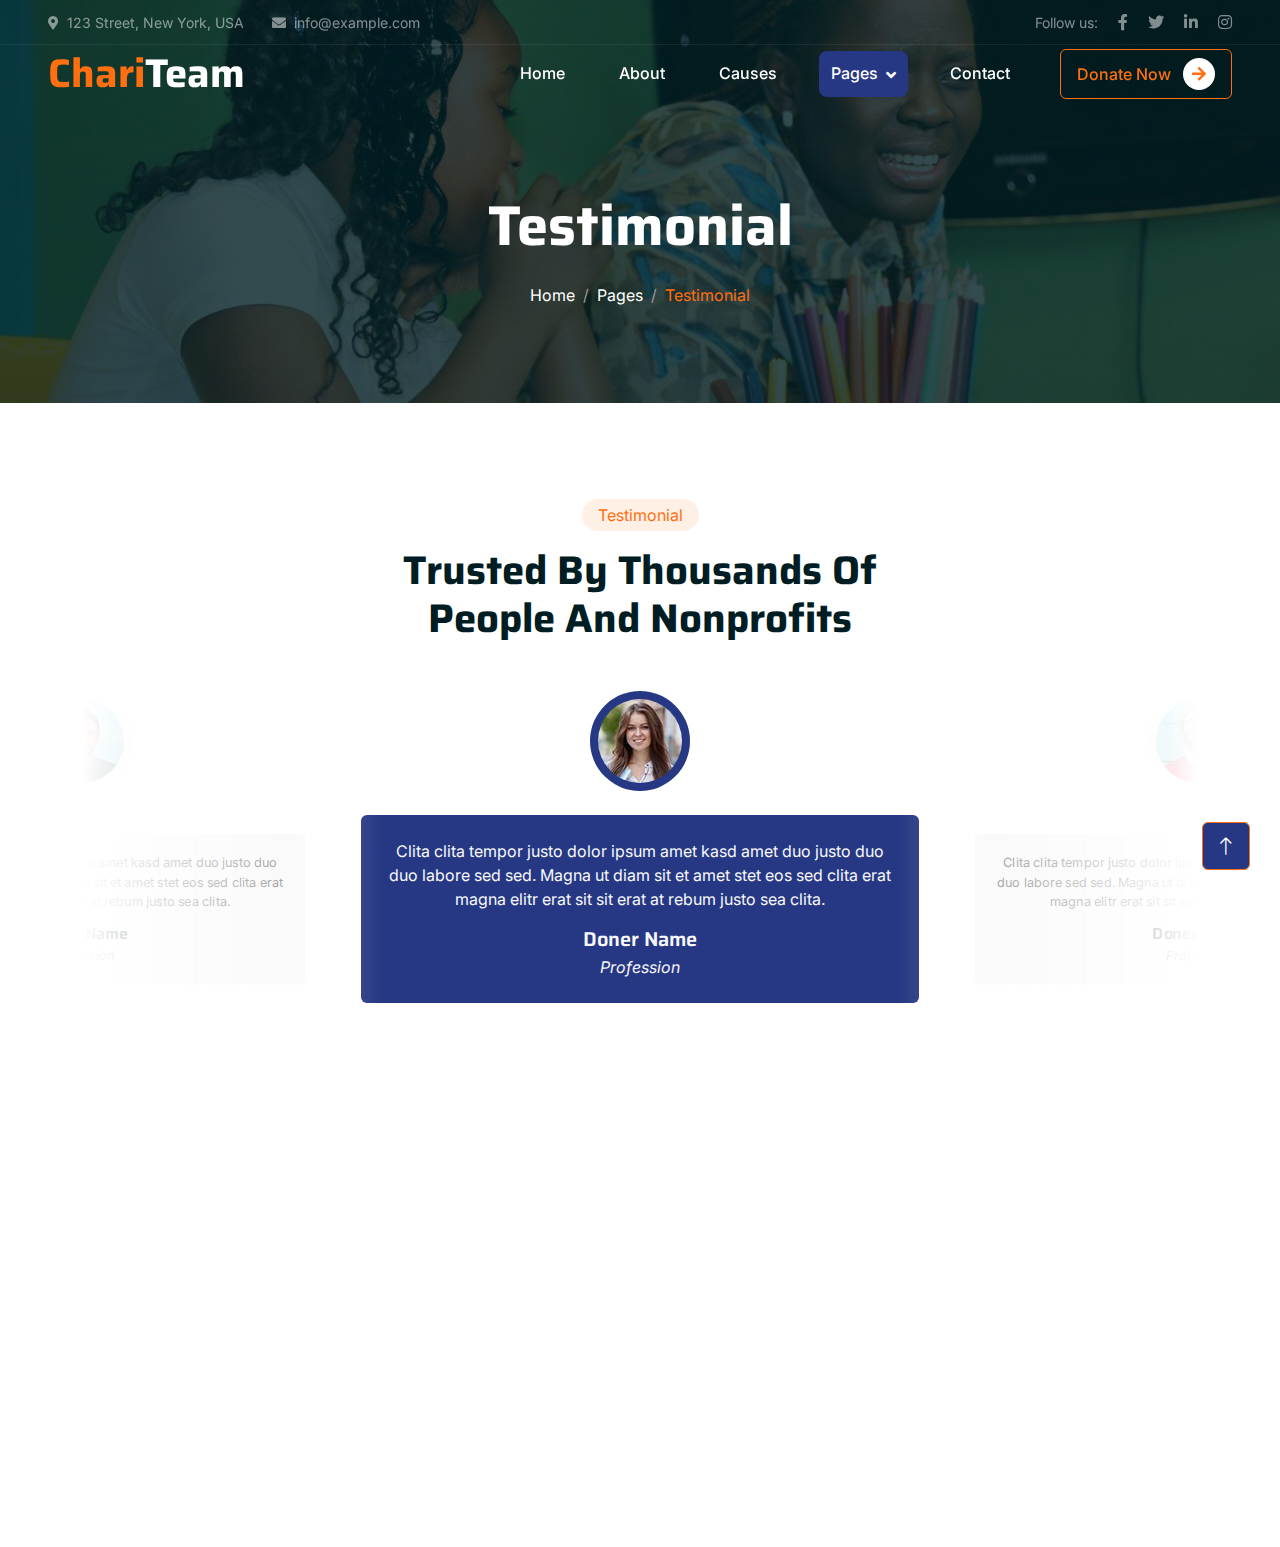
<file: testimonial.html>
<!DOCTYPE html>
<html lang="en">

<head>
    <meta charset="utf-8">
    <title>ChariTeam - Free Nonprofit Website Template</title>
    <meta content="width=device-width, initial-scale=1.0" name="viewport">
    <meta content="" name="keywords">
    <meta content="" name="description">

    <!-- Favicon -->
    <link href="img/favicon.ico" rel="icon">

    <!-- Google Web Fonts -->
    <link rel="preconnect" href="https://fonts.googleapis.com">
    <link rel="preconnect" href="https://fonts.gstatic.com" crossorigin>
    <link href="https://fonts.googleapis.com/css2?family=Inter:wght@400;500;600&family=Saira:wght@500;600;700&display=swap" rel="stylesheet"> 

    <!-- Icon Font Stylesheet -->
    <link href="https://cdnjs.cloudflare.com/ajax/libs/font-awesome/5.10.0/css/all.min.css" rel="stylesheet">
    <link href="https://cdn.jsdelivr.net/npm/bootstrap-icons@1.4.1/font/bootstrap-icons.css" rel="stylesheet">

    <!-- Libraries Stylesheet -->
    <link href="lib/animate/animate.min.css" rel="stylesheet">
    <link href="lib/owlcarousel/assets/owl.carousel.min.css" rel="stylesheet">

    <!-- Customized Bootstrap Stylesheet -->
    <link href="css/bootstrap.min.css" rel="stylesheet">

    <!-- Template Stylesheet -->
    <link href="css/style.css" rel="stylesheet">
</head>

<body>
    <!-- Spinner Start -->
    <div id="spinner" class="show bg-white position-fixed translate-middle w-100 vh-100 top-50 start-50 d-flex align-items-center justify-content-center">
        <div class="spinner-grow text-primary" role="status"></div>
    </div>
    <!-- Spinner End -->


    <!-- Navbar Start -->
    <div class="container-fluid fixed-top px-0 wow fadeIn" data-wow-delay="0.1s">
        <div class="top-bar text-white-50 row gx-0 align-items-center d-none d-lg-flex">
            <div class="col-lg-6 px-5 text-start">
                <small><i class="fa fa-map-marker-alt me-2"></i>123 Street, New York, USA</small>
                <small class="ms-4"><i class="fa fa-envelope me-2"></i>info@example.com</small>
            </div>
            <div class="col-lg-6 px-5 text-end">
                <small>Follow us:</small>
                <a class="text-white-50 ms-3" href=""><i class="fab fa-facebook-f"></i></a>
                <a class="text-white-50 ms-3" href=""><i class="fab fa-twitter"></i></a>
                <a class="text-white-50 ms-3" href=""><i class="fab fa-linkedin-in"></i></a>
                <a class="text-white-50 ms-3" href=""><i class="fab fa-instagram"></i></a>
            </div>
        </div>

        <nav class="navbar navbar-expand-lg navbar-dark py-lg-0 px-lg-5 wow fadeIn" data-wow-delay="0.1s">
            <a href="index.html" class="navbar-brand ms-4 ms-lg-0">
                <h1 class="fw-bold text-primary m-0">Chari<span class="text-white">Team</span></h1>
            </a>
            <button type="button" class="navbar-toggler me-4" data-bs-toggle="collapse" data-bs-target="#navbarCollapse">
                <span class="navbar-toggler-icon"></span>
            </button>
            <div class="collapse navbar-collapse" id="navbarCollapse">
                <div class="navbar-nav ms-auto p-4 p-lg-0">
                    <a href="index.html" class="nav-item nav-link">Home</a>
                    <a href="about.html" class="nav-item nav-link">About</a>
                    <a href="causes.html" class="nav-item nav-link">Causes</a>
                    <div class="nav-item dropdown">
                        <a href="#" class="nav-link dropdown-toggle active" data-bs-toggle="dropdown">Pages</a>
                        <div class="dropdown-menu m-0">
                            <a href="service.html" class="dropdown-item">Service</a>
                            <a href="donate.html" class="dropdown-item">Donate</a>
                            <a href="team.html" class="dropdown-item">Our Team</a>
                            <a href="testimonial.html" class="dropdown-item active">Testimonial</a>
                            <a href="404.html" class="dropdown-item">404 Page</a>
                        </div>
                    </div>
                    <a href="contact.html" class="nav-item nav-link">Contact</a>
                </div>
                <div class="d-none d-lg-flex ms-2">
                    <a class="btn btn-outline-primary py-2 px-3" href="">
                        Donate Now
                        <div class="d-inline-flex btn-sm-square bg-white text-primary rounded-circle ms-2">
                            <i class="fa fa-arrow-right"></i>
                        </div>
                    </a>
                </div>
            </div>
        </nav>
    </div>
    <!-- Navbar End -->


    <!-- Page Header Start -->
    <div class="container-fluid page-header mb-5 wow fadeIn" data-wow-delay="0.1s">
        <div class="container text-center">
            <h1 class="display-4 text-white animated slideInDown mb-4">Testimonial</h1>
            <nav aria-label="breadcrumb animated slideInDown">
                <ol class="breadcrumb justify-content-center mb-0">
                    <li class="breadcrumb-item"><a class="text-white" href="#">Home</a></li>
                    <li class="breadcrumb-item"><a class="text-white" href="#">Pages</a></li>
                    <li class="breadcrumb-item text-primary active" aria-current="page">Testimonial</li>
                </ol>
            </nav>
        </div>
    </div>
    <!-- Page Header End -->


    <!-- Testimonial Start -->
    <div class="container-xxl py-5">
        <div class="container">
            <div class="text-center mx-auto mb-5 wow fadeInUp" data-wow-delay="0.1s" style="max-width: 500px;">
                <div class="d-inline-block rounded-pill bg-secondary text-primary py-1 px-3 mb-3">Testimonial</div>
                <h1 class="display-6 mb-5">Trusted By Thousands Of People And Nonprofits</h1>
            </div>
            <div class="owl-carousel testimonial-carousel wow fadeInUp" data-wow-delay="0.1s">
                <div class="testimonial-item text-center">
                    <img class="img-fluid bg-light rounded-circle p-2 mx-auto mb-4" src="img/testimonial-1.jpg" style="width: 100px; height: 100px;">
                    <div class="testimonial-text rounded text-center p-4">
                        <p>Clita clita tempor justo dolor ipsum amet kasd amet duo justo duo duo labore sed sed. Magna ut diam sit et amet stet eos sed clita erat magna elitr erat sit sit erat at rebum justo sea clita.</p>
                        <h5 class="mb-1">Doner Name</h5>
                        <span class="fst-italic">Profession</span>
                    </div>
                </div>
                <div class="testimonial-item text-center">
                    <img class="img-fluid bg-light rounded-circle p-2 mx-auto mb-4" src="img/testimonial-2.jpg" style="width: 100px; height: 100px;">
                    <div class="testimonial-text rounded text-center p-4">
                        <p>Clita clita tempor justo dolor ipsum amet kasd amet duo justo duo duo labore sed sed. Magna ut diam sit et amet stet eos sed clita erat magna elitr erat sit sit erat at rebum justo sea clita.</p>
                        <h5 class="mb-1">Doner Name</h5>
                        <span class="fst-italic">Profession</span>
                    </div>
                </div>
                <div class="testimonial-item text-center">
                    <img class="img-fluid bg-light rounded-circle p-2 mx-auto mb-4" src="img/testimonial-3.jpg" style="width: 100px; height: 100px;">
                    <div class="testimonial-text rounded text-center p-4">
                        <p>Clita clita tempor justo dolor ipsum amet kasd amet duo justo duo duo labore sed sed. Magna ut diam sit et amet stet eos sed clita erat magna elitr erat sit sit erat at rebum justo sea clita.</p>
                        <h5 class="mb-1">Doner Name</h5>
                        <span class="fst-italic">Profession</span>
                    </div>
                </div>
            </div>
        </div>
    </div>
    <!-- Testimonial End -->
        

    <!-- Footer Start -->
    <div class="container-fluid bg-dark text-white-50 footer mt-5 pt-5 wow fadeIn" data-wow-delay="0.1s">
        <div class="container py-5">
            <div class="row g-5">
                <div class="col-lg-3 col-md-6">
                    <h1 class="fw-bold text-primary mb-4">Chari<span class="text-white">Team</span></h1>
                    <p>Diam dolor diam ipsum sit. Aliqu diam amet diam et eos. Clita erat ipsum et lorem et sit, sed stet lorem sit clita</p>
                    <div class="d-flex pt-2">
                        <a class="btn btn-square me-1" href=""><i class="fab fa-twitter"></i></a>
                        <a class="btn btn-square me-1" href=""><i class="fab fa-facebook-f"></i></a>
                        <a class="btn btn-square me-1" href=""><i class="fab fa-youtube"></i></a>
                        <a class="btn btn-square me-0" href=""><i class="fab fa-linkedin-in"></i></a>
                    </div>
                </div>
                <div class="col-lg-3 col-md-6">
                    <h5 class="text-light mb-4">Address</h5>
                    <p><i class="fa fa-map-marker-alt me-3"></i>123 Street, New York, USA</p>
                    <p><i class="fa fa-phone-alt me-3"></i>+012 345 67890</p>
                    <p><i class="fa fa-envelope me-3"></i>info@example.com</p>
                </div>
                <div class="col-lg-3 col-md-6">
                    <h5 class="text-light mb-4">Quick Links</h5>
                    <a class="btn btn-link" href="">About Us</a>
                    <a class="btn btn-link" href="">Contact Us</a>
                    <a class="btn btn-link" href="">Our Services</a>
                    <a class="btn btn-link" href="">Terms & Condition</a>
                    <a class="btn btn-link" href="">Support</a>
                </div>
                <div class="col-lg-3 col-md-6">
                    <h5 class="text-light mb-4">Newsletter</h5>
                    <p>Dolor amet sit justo amet elitr clita ipsum elitr est.</p>
                    <div class="position-relative mx-auto" style="max-width: 400px;">
                        <input class="form-control bg-transparent w-100 py-3 ps-4 pe-5" type="text" placeholder="Your email">
                        <button type="button" class="btn btn-primary py-2 position-absolute top-0 end-0 mt-2 me-2">SignUp</button>
                    </div>
                </div>
            </div>
        </div>
        <div class="container-fluid copyright">
            <div class="container">
                <div class="row">
                    <div class="col-md-6 text-center text-md-start mb-3 mb-md-0">
                        &copy; <a href="#">Your Site Name</a>, All Right Reserved.
                    </div>
                    <div class="col-md-6 text-center text-md-end">
                        <!--/*** This template is free as long as you keep the footer author’s credit link/attribution link/backlink. If you'd like to use the template without the footer author’s credit link/attribution link/backlink, you can purchase the Credit Removal License from "https://htmlcodex.com/credit-removal". Thank you for your support. ***/-->
                        Designed By <a href="https://htmlcodex.com">HTML Codex</a>
                    </div>
                </div>
            </div>
        </div>
    </div>
    <!-- Footer End -->


    <!-- Back to Top -->
    <a href="#" class="btn btn-lg btn-primary btn-lg-square back-to-top"><i class="bi bi-arrow-up"></i></a>


    <!-- JavaScript Libraries -->
    <script src="https://code.jquery.com/jquery-3.4.1.min.js"></script>
    <script src="https://cdn.jsdelivr.net/npm/bootstrap@5.0.0/dist/js/bootstrap.bundle.min.js"></script>
    <script src="lib/wow/wow.min.js"></script>
    <script src="lib/easing/easing.min.js"></script>
    <script src="lib/waypoints/waypoints.min.js"></script>
    <script src="lib/owlcarousel/owl.carousel.min.js"></script>
    <script src="lib/parallax/parallax.min.js"></script>

    <!-- Template Javascript -->
    <script src="js/main.js"></script>
</body>

</html>
</file>
<file: css/style.css>
/********** Template CSS **********/
:root {
    --primary: #263884;
    --secondary: #FFFFFF;
    --light: #F8F8F9;
    --dark: #263884;
}

.back-to-top {
    position: fixed;
    display: none;
    right: 30px;
    bottom: 30px;
    z-index: 99;
}


/*** Spinner ***/
#spinner {
    opacity: 0;
    visibility: hidden;
    transition: opacity .5s ease-out, visibility 0s linear .5s;
    z-index: 99999;
}

#spinner.show {
    transition: opacity .5s ease-out, visibility 0s linear 0s;
    visibility: visible;
    opacity: 1;
}


/*** Button ***/
.btn {
    font-weight: 500;
    transition: .5s;
}

.btn.btn-primary,
.btn.btn-outline-primary:hover {
    color: #FFFFFF;
    background-color: var(--primary);
}

.btn.btn-primary:hover {
    color: var(--primary);
    background: transparent;
}

.btn-square {
    width: 38px;
    height: 38px;
}

.btn-sm-square {
    width: 32px;
    height: 32px;
}

.btn-lg-square {
    width: 48px;
    height: 48px;
}

.btn-square,
.btn-sm-square,
.btn-lg-square {
    padding: 0;
    display: flex;
    align-items: center;
    justify-content: center;
    font-weight: normal;
}


/*** Navbar ***/
.fixed-top {
    transition: .5s;
}

.top-bar {
    height: 45px;
    border-bottom: 1px solid rgba(255, 255, 255, .07);
}

.navbar .dropdown-toggle::after {
    border: none;
    content: "\f107";
    font-family: "Font Awesome 5 Free";
    font-weight: 900;
    vertical-align: middle;
    margin-left: 8px;
}

.navbar .navbar-nav .nav-link {
    margin-right: 30px;
    padding:  10px 12px;
    border-radius: 8px;
    color: #FFFFFF;
    font-weight: 500;
    outline: none;
}

.navbar .navbar-nav .nav-link:hover,
.navbar .navbar-nav .nav-link.active {
    color: #ffffff;
    background:  var(--primary);
   
}

@media (max-width: 991.98px) {
    .navbar .navbar-nav {
        margin-top: 10px;
        border-top: 1px solid rgba(0, 0, 0, .07);
        background: var(--dark);
    }

    .navbar .navbar-nav .nav-link {
        padding: 10px 0;
    }
}

@media (min-width: 992px) {
    .navbar .nav-item .dropdown-menu {
        display: block;
        visibility: hidden;
        top: 100%;
        transform: rotateX(-75deg);
        transform-origin: 0% 0%;
        transition: .5s;
        opacity: 0;
    }

    .navbar .nav-item:hover .dropdown-menu {
        transform: rotateX(0deg);
        visibility: visible;
        transition: .5s;
        opacity: 1;
    }
}


/*** Header ***/
.carousel-caption {
    top: 0;
    left: 0;
    right: 0;
    bottom: 0;
    display: flex;
    align-items: center;
    justify-content: center;
    text-align: center;
    background: rgba(0, 29, 35, .8);
    z-index: 1;
}

.carousel-control-prev,
.carousel-control-next {
    width: 15%;
}

.carousel-control-prev-icon,
.carousel-control-next-icon {
    width: 3rem;
    height: 3rem;
    background-color: var(--dark);
    border: 12px solid var(--dark);
    border-radius: 3rem;
}

@media (max-width: 768px) {
    #header-carousel .carousel-item {
        position: relative;
        min-height: 450px;
    }
    
    #header-carousel .carousel-item img {
        position: absolute;
        width: 100%;
        height: 100%;
        object-fit: cover;
    }
}

.page-header {
    padding-top: 12rem;
    padding-bottom: 6rem;
    background: linear-gradient(rgba(0, 29, 35, .8), rgba(0, 29, 35, .8)), url(../img/image1\ \(7\).png) center center no-repeat;
    background-size: cover;
}

.page-header .breadcrumb-item+.breadcrumb-item::before {
    color: #999999;
}


/*** Causes ***/
.causes-item .progress {
    height: 5px;
    border-radius: 0;
    overflow: visible;
}

.causes-item .progress .progress-bar {
    position: relative;
    overflow: visible;
    width: 0px;
    border-radius: 0;
    transition: 5s;
}

.causes-item .progress .progress-bar span {
    position: absolute;
    top: -7px;
    right: 0;
    width: 40px;
    height: 19px;
    display: flex;
    align-items: center;
    justify-content: center;
    font-size: 12px;
    background: var(--primary);
    color: #FFFFFF;
}

.causes-item .causes-overlay {
    position: absolute;
    width: 100%;
    height: 0;
    top: 0;
    left: 0;
    display: flex;
    align-items: center;
    justify-content: center;
    background: rgba(0, 0, 0, .5);
    overflow: hidden;
    opacity: 0;
    transition: .5s;
}

.causes-item:hover .causes-overlay {
    height: 100%;
    opacity: 1;
}


/*** Service ***/
.service-item {
    box-shadow: 0 0 45px rgba(0, 0, 0, .06);
}


/*** Donate ***/
.donate {
    background: rgba(0, 29, 35, .8);
}

.btn-group .btn-light:hover,
.btn-group input[type="radio"]:checked+label {
    color: var(--primary);
    border-color: var(--primary);
}


/*** Team ***/
.team-item img {
    position: relative;
    top: 0;
    transition: .5s;
}

.team-item:hover img {
    top: -30px;
}

.team-item .team-text {
    position: relative;
    height: 100px;
    transition: .5s;
}

.team-item:hover .team-text {
    margin-top: -60px;
    height: 160px;
}

.team-item .team-text .team-social {
    opacity: 0;
    transition: .5s;
}

.team-item:hover .team-text .team-social {
    opacity: 1;
}

.team-item .team-social .btn {
    display: inline-flex;
    color: var(--primary);
    background: #FFFFFF;
    border-radius: 40px;
}

.team-item .team-social .btn:hover {
    color: #FFFFFF;
    background: var(--primary);
}


/*** Testimonial ***/
.testimonial-carousel::before {
    position: absolute;
    content: "";
    top: 0;
    left: 0;
    height: 100%;
    width: 0;
    background: linear-gradient(to right, rgba(255, 255, 255, 1) 0%, rgba(255, 255, 255, 0) 100%);
    z-index: 1;
}

.testimonial-carousel::after {
    position: absolute;
    content: "";
    top: 0;
    right: 0;
    height: 100%;
    width: 0;
    background: linear-gradient(to left, rgba(255, 255, 255, 1) 0%, rgba(255, 255, 255, 0) 100%);
    z-index: 1;
}

@media (min-width: 768px) {
    .testimonial-carousel::before,
    .testimonial-carousel::after {
        width: 200px;
    }
}

@media (min-width: 992px) {
    .testimonial-carousel::before,
    .testimonial-carousel::after {
        width: 300px;
    }
}

.testimonial-carousel .owl-item .testimonial-text {
    background: var(--light);
    transform: scale(.8);
    transition: .5s;
}

.testimonial-carousel .owl-item.center .testimonial-text {
    background: var(--primary);
    transform: scale(1);
}

.testimonial-carousel .owl-item .testimonial-text *,
.testimonial-carousel .owl-item .testimonial-item img {
    transition: .5s;
}

.testimonial-carousel .owl-item.center .testimonial-text * {
    color: var(--light) !important;
}

.testimonial-carousel .owl-item.center .testimonial-item img {
    background: var(--primary) !important;
} 

.testimonial-carousel .owl-nav {
    position: absolute;
    width: 350px;
    top: 15px;
    left: 50%;
    transform: translateX(-50%);
    display: flex;
    justify-content: space-between;
    opacity: 0;
    transition: .5s;
    z-index: 1;
}

.testimonial-carousel:hover .owl-nav {
    width: 300px;
    opacity: 1;
}

.testimonial-carousel .owl-nav .owl-prev,
.testimonial-carousel .owl-nav .owl-next {
    position: relative;
    color: var(--primary);
    font-size: 45px;
    transition: .5s;
}

.testimonial-carousel .owl-nav .owl-prev:hover,
.testimonial-carousel .owl-nav .owl-next:hover {
    color: var(--dark);
}


/*** Footer ***/

.footer .btn.btn-link {
    display: block;
    margin-bottom: 5px;
    padding: 0;
    text-align: left;
    color: rgba(255,255,255,0.5);
    font-weight: normal;
    text-transform: capitalize;
    transition: .3s;
}

.footer .btn.btn-link::before {
    position: relative;
    content: "\f105";
    font-family: "Font Awesome 5 Free";
    font-weight: 900;
    color: rgba(255,255,255,0.5);
    margin-right: 10px;
}

.footer .btn.btn-link:hover {
    color: var(--light);
    letter-spacing: 1px;
    box-shadow: none;
}

.footer .btn.btn-square {
    color: rgba(255,255,255,0.5);
    border: 1px solid rgba(255,255,255,0.5);
}

.footer .btn.btn-square:hover {
    color: var(--secondary);
    border-color: var(--light);
}

.footer .copyright {
    padding: 25px 0;
    font-size: 15px;
    border-top: 1px solid rgba(256, 256, 256, .1);
}

.footer .copyright a {
    color: var(--secondary);
}

.footer .copyright a:hover {
    color: var(--primary);
}
</file>
